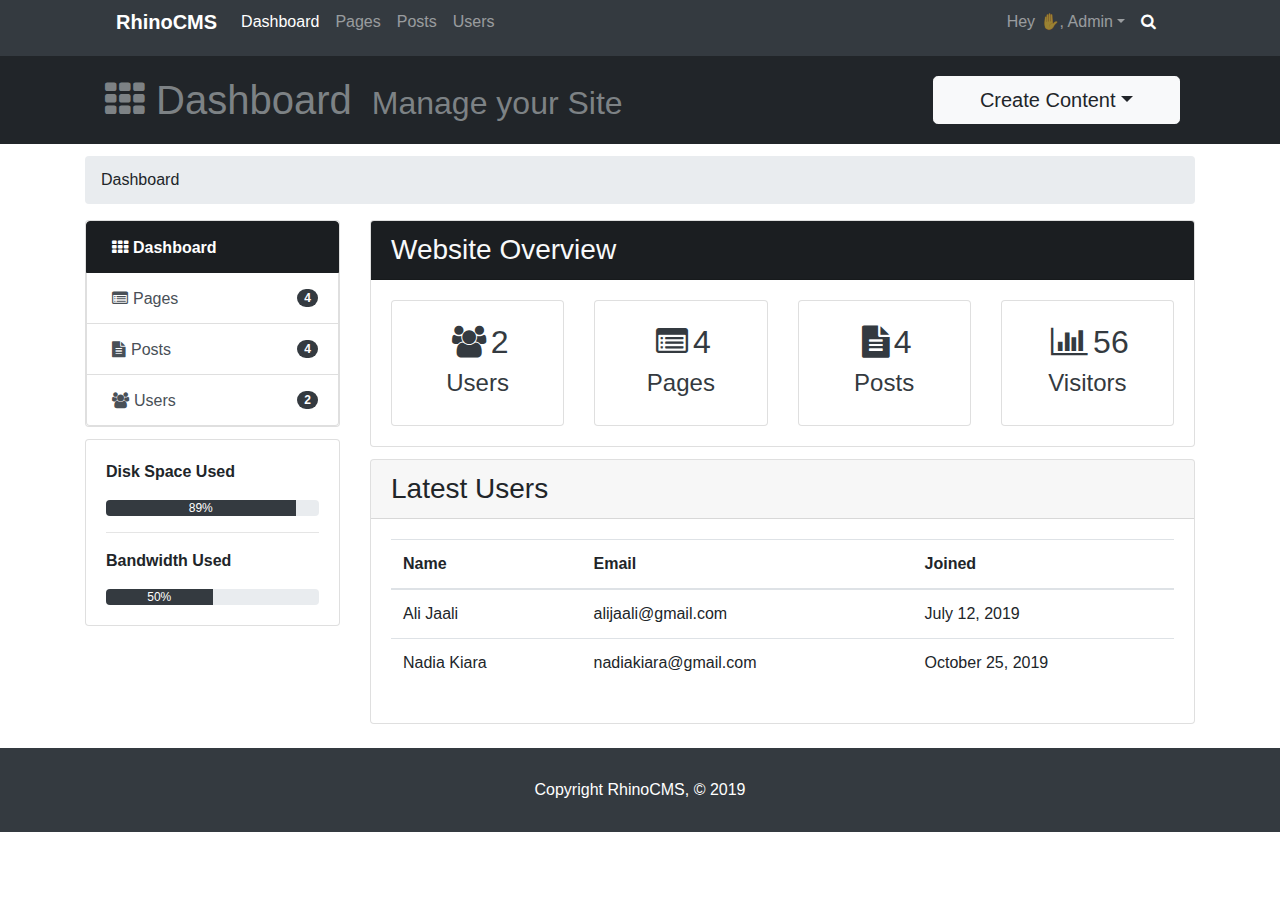
<file: index.html>
<!DOCTYPE html>
<html>

<head>
    <meta charset="utf-8">
    <meta name="viewport" content="width=device-width, initial-scale=1.0">
    <title>index.html</title>
    <link rel="stylesheet" href="https://cdnjs.cloudflare.com/ajax/libs/twitter-bootstrap/4.0.0/css/bootstrap.min.css">
    <link rel="stylesheet" href="https://cdnjs.cloudflare.com/ajax/libs/font-awesome/4.7.0/css/font-awesome.min.css">
    <link rel="stylesheet" href="https://cdnjs.cloudflare.com/ajax/libs/animate.css/3.5.2/animate.min.css">
    <link rel="stylesheet" href="assets/css/styles.min.css">
<script src="http://cdn.ckeditor.com/4.6.1/standard/ckeditor.js"></script>
</head>

<body>
    <div class="modal fade" role="dialog" tabindex="-1" id="addPage">
        <div class="modal-dialog modal-lg modal-dialog-centered" role="document">
            <div class="modal-content">
                <div class="modal-header">
                    <h4 class="modal-title">Add Page</h4><button type="button" class="close" data-dismiss="modal" aria-label="Close"><span aria-hidden="true">×</span></button></div>
                <div class="modal-body">
                    <div class="row">
                        <div class="col">
                            <form><label><strong>Page Title</strong></label><input class="form-control form-control-sm" type="text" name="Page Title" placeholder="Page Title"></form>
                        </div>
                    </div>
                    <div class="row">
                        <div class="col">
                            <form><label><strong>Page Body</strong></label><textarea class="form-control" name="editor1" placeholder="Lorem ipsum dolor sit amet, consectetur adipisicing elit, sed do eiusmod tempor incididunt ut labore et dolore magna...." autofocus=""
                                    id="editor1"></textarea></form>
                        </div>
                    </div>
                    <div class="form-check"><input class="form-check-input" type="checkbox" checked="" id="formCheck-1"><label class="form-check-label" for="formCheck-1">Published<br></label></div>
                    <div class="row">
                        <div class="col">
                            <form><label><strong>Meta Tags</strong><br></label><input class="form-control form-control-sm" type="text" name="Meta Tags" placeholder="Add Some  Tags..."></form>
                        </div>
                    </div>
                    <div class="row">
                        <div class="col">
                            <form><label><strong>Meta Description</strong><br></label><input class="form-control form-control-sm" type="text" name="Meta Description" placeholder="Add Meta Description..."></form>
                        </div>
                    </div>
                </div>
                <div class="modal-footer"><button class="btn btn-outline-danger" type="button" data-dismiss="modal">Close</button><button class="btn btn-primary" type="button">Save Changes</button></div>
            </div>
        </div>
    </div>
    <header style="color:#343a40;background-color:#343a40;">
        <div class="container">
            <div class="row" style="margin:0px;padding:0px;">
                <div class="col-12 col-md-6 col-xl-12" style="padding:0px;margin:0px;color:rgb(52,58,64);">
                    <nav class="navbar navbar-dark navbar-expand-md sticky-top bg-dark" style="font-size:16px6px;height:44px;background-color:rgba(52,58,64,0);margin-bottom:12px;">
                        <div class="container-fluid"><a class="navbar-brand" href="index.html"><strong>RhinoCMS</strong></a><button class="navbar-toggler" data-toggle="collapse" data-target="#navcol-1"><span class="sr-only">Toggle navigation</span><span class="navbar-toggler-icon"></span></button>
                            <div
                                class="collapse navbar-collapse" id="navcol-1">
                                <ul class="nav navbar-nav">
                                    <li class="nav-item" role="presentation"><a class="nav-link active" href="index.html">Dashboard</a></li>
                                    <li class="nav-item" role="presentation"><a class="nav-link" href="pages.html">Pages</a></li>
                                    <li class="nav-item" role="presentation"><a class="nav-link" href="posts.html">Posts</a></li>
                                    <li class="nav-item" role="presentation"><a class="nav-link" href="users.html">Users</a></li>
                                </ul>
                                <ul class="nav navbar-nav ml-auto">
                                    <li class="dropdown"><a class="dropdown-toggle nav-link dropdown-toggle" data-toggle="dropdown" aria-expanded="false" href="#">Hey ✋, Admin</a>
                                        <div class="dropdown-menu" role="menu" style="background-color:rgb(52,58,64);"><a class="dropdown-item text-white bg-dark" role="presentation" href="profile.html">Edit My Profile</a><a class="dropdown-item text-white bg-dark" role="presentation" href="login.html">Logout</a></div>
                                    </li>
                                    <li class="nav-item" role="presentation"><a class="nav-link active" href="#" style="height:35;"><i class="fa fa-search"></i></a></li>
                                </ul>
                        </div>
                </div>
                </nav>
            </div>
        </div>
        </div>
    </header>
    <header style="background-color:#212529;color:#7d8285;margin-bottom:12px;">
        <div class="container">
            <div class="row" style="margin:0px;padding:0px;">
                <div class="col-10 col-md-6 col-xl-9" style="padding:0px;margin:0px;">
                    <h1 style="margin:20px;"><i class="fa fa-th"></i>&nbsp;Dashboard&nbsp;<small>&nbsp;Manage your Site</small></h1>
                </div>
                <div class="col-2 col-md-6 col-xl-3" style="padding:15pxpx 15px;">
                    <div class="dropdown"><button class="btn btn-light btn-block btn-lg dropdown-toggle" data-toggle="dropdown" aria-expanded="false" type="button" style="margin:20px 0px;">Create Content</button>
                        <div class="dropdown-menu" role="menu" style="width:249px;color:rgb(52,58,64);background-color:rgb(52,58,64);"><a class="dropdown-item text-light bg-dark" role="presentation" data-toggle="modal" data-target="#addPage">Add Page</a><a class="dropdown-item text-light bg-dark" role="presentation" href="#">Add Post</a><a class="dropdown-item text-light bg-dark"
                                role="presentation" href="#">Add User</a></div>
                    </div>
                </div>
            </div>
        </div>
    </header>
    <section style="margin-bottom:12px;">
        <div class="container">
            <ol class="breadcrumb">
                <li class="breadcrumb-item"><a><span>Dashboard</span></a></li>
            </ol>
        </div>
    </section>
    <section style="margin-bottom:12px;">
        <div class="container">
            <div class="row">
                <div class="col-3">
                    <div class="card" style="margin-bottom:12px;">
                        <div class="list-group"><button class="list-group-item list-group-item-action list-group-item-dark active"><span><i class="fa fa-th" style="margin:5px;"></i><strong>Dashboard</strong></span></button><button class="list-group-item list-group-item-action"><span><i class="fa fa-list-alt" style="margin:5px;"></i>Pages&nbsp;</span><span style="float:right;"><span class="badge badge-pill badge-dark">4</span></span></button>
                            <button
                                class="list-group-item list-group-item-action"><span><i class="fa fa-file-text" style="margin:5px;"></i>Posts</span><span style="float:right;"><span class="badge badge-pill badge-dark">4</span></span>
                                </button><button class="list-group-item list-group-item-action"><span><i class="fa fa-users" style="margin:5px;"></i>Users</span><span style="float:right;"><span class="badge badge-pill badge-dark">2</span></span></button></div>
                    </div>
                    <div class="card" style="margin-bottom:12px;">
                        <div class="card-body">
                            <p class="card-text"><strong>Disk Space Used</strong><br></p>
                            <div class="progress">
                                <div class="progress-bar bg-dark" aria-valuenow="89" aria-valuemin="0" aria-valuemax="100" style="width: 89%;">89%</div>
                            </div>
                            <hr>
                            <p class="card-text"><strong>Bandwidth Used</strong><br></p>
                            <div class="progress">
                                <div class="progress-bar bg-dark" aria-valuenow="50" aria-valuemin="0" aria-valuemax="100" style="width: 50%;">50%</div>
                            </div>
                        </div>
                    </div>
                </div>
                <div class="col-9">
                    <div class="card text-dark" style="margin-bottom:12px;">
                        <div class="card-header" style="background-color:#1b1e21;">
                            <h3 class="text-light mb-0">Website Overview<br></h3>
                        </div>
                        <div class="card-body">
                            <div class="row">
                                <div class="col-md-3">
                                    <div class="card">
                                        <div class="card-body">
                                            <h2 class="text-center card-title"><span><i class="fa fa-users" style="margin:5px;"></i>2</span></h2>
                                            <h4 class="text-center text-dark card-subtitle mb-2">Users</h4>
                                        </div>
                                    </div>
                                </div>
                                <div class="col-md-3">
                                    <div class="card">
                                        <div class="card-body">
                                            <h2 class="text-center card-title"><span><i class="fa fa-list-alt" style="margin:5px;"></i>4</span></h2>
                                            <h4 class="text-center text-dark card-subtitle mb-2">Pages</h4>
                                        </div>
                                    </div>
                                </div>
                                <div class="col-md-3">
                                    <div class="card">
                                        <div class="card-body">
                                            <h2 class="text-center card-title"><span><i class="fa fa-file-text" style="margin:5px;"></i>4</span></h2>
                                            <h4 class="text-center text-dark card-subtitle mb-2">Posts</h4>
                                        </div>
                                    </div>
                                </div>
                                <div class="col-md-3">
                                    <div class="card">
                                        <div class="card-body">
                                            <h2 class="text-center card-title"><span><i class="fa fa-bar-chart" style="margin:5px;"></i>56</span></h2>
                                            <h4 class="text-center text-dark card-subtitle mb-2">Visitors</h4>
                                        </div>
                                    </div>
                                </div>
                            </div>
                        </div>
                    </div>
                    <div class="card" style="margin-bottom:12px;">
                        <div class="card-header">
                            <h3 class="mb-0">Latest Users<br></h3>
                        </div>
                        <div class="card-body">
                            <div class="table-responsive">
                                <table class="table">
                                    <thead>
                                        <tr>
                                            <th>Name</th>
                                            <th>Email</th>
                                            <th>Joined</th>
                                        </tr>
                                    </thead>
                                    <tbody>
                                        <tr>
                                            <td>Ali Jaali</td>
                                            <td>alijaali@gmail.com</td>
                                            <td>July 12, 2019<br></td>
                                        </tr>
                                        <tr>
                                            <td>Nadia Kiara</td>
                                            <td>nadiakiara@gmail.com</td>
                                            <td>October 25, 2019</td>
                                        </tr>
                                    </tbody>
                                </table>
                            </div>
                        </div>
                    </div>
                </div>
            </div>
        </div>
    </section>
    <footer id="footer" style="background-color:#343a40;padding:20px;">
        <div class="container">
            <p class="text-center text-white" style="margin:10px;">Copyright RhinoCMS, © 2019<br></p>
        </div>
    </footer>

   <!--- Replacing Editors With CKEDITOR-->

<script>
    // Replace the <textarea id="editor1"> with a CKEditor
    // instance, using default configuration.
    CKEDITOR.replace( 'editor1' );
    CKEDITOR.replace( 'editor2' );

</script>

    <script src="https://cdnjs.cloudflare.com/ajax/libs/jquery/3.2.1/jquery.min.js"></script>
    <script src="https://cdnjs.cloudflare.com/ajax/libs/twitter-bootstrap/4.0.0/js/bootstrap.bundle.min.js"></script>
    <script src="assets/js/script.min.js"></script>
</body>

</html>
</file>
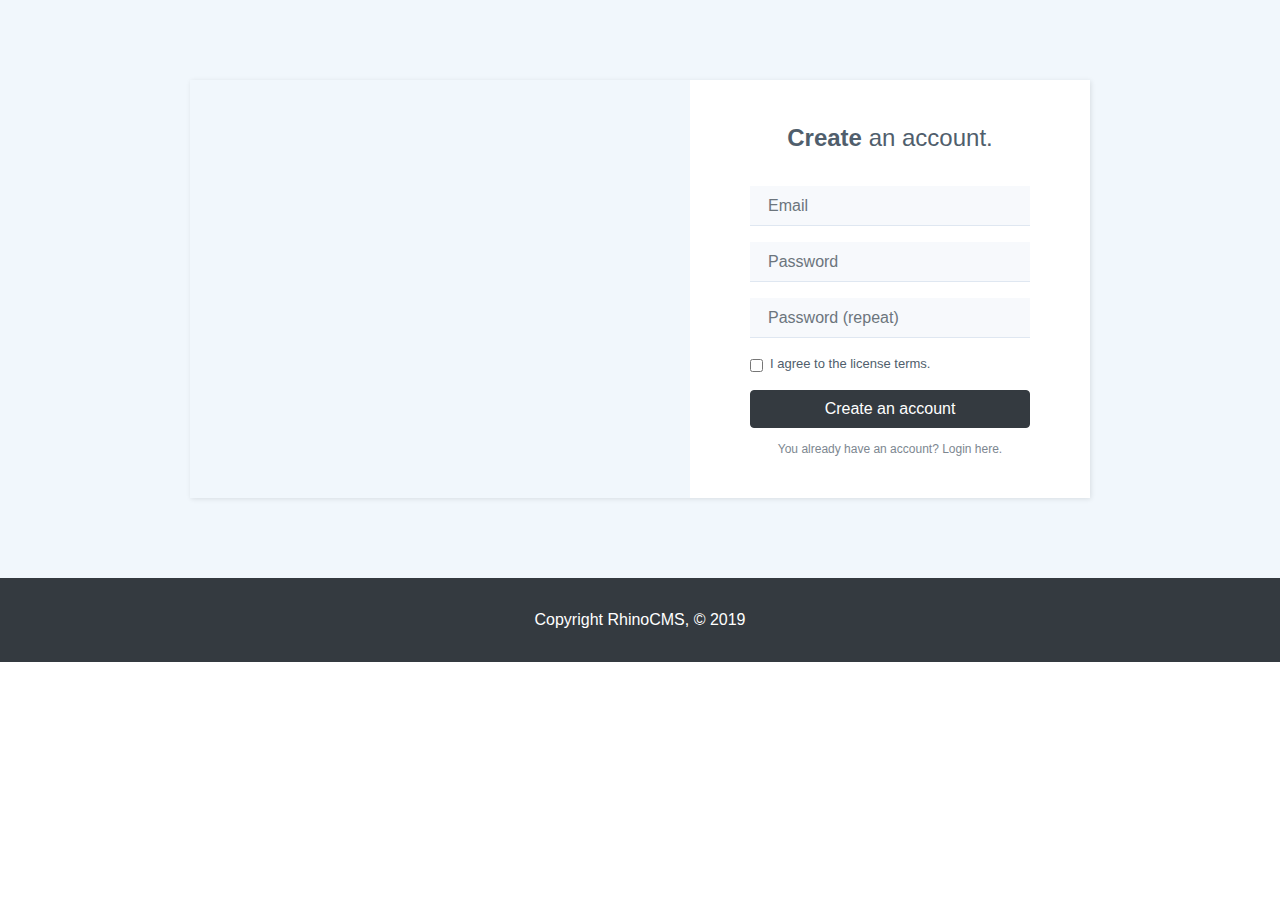
<file: createaccount.html>
<!DOCTYPE html>
<html>

<head>
    <meta charset="utf-8">
    <meta name="viewport" content="width=device-width, initial-scale=1.0">
    <title>index.html</title>
    <link rel="stylesheet" href="https://cdnjs.cloudflare.com/ajax/libs/twitter-bootstrap/4.0.0/css/bootstrap.min.css">
    <link rel="stylesheet" href="https://cdnjs.cloudflare.com/ajax/libs/font-awesome/4.7.0/css/font-awesome.min.css">
    <link rel="stylesheet" href="https://cdnjs.cloudflare.com/ajax/libs/animate.css/3.5.2/animate.min.css">
    <link rel="stylesheet" href="assets/css/styles.min.css">
<script src="http://cdn.ckeditor.com/4.6.1/standard/ckeditor.js"></script>
</head>

<body>
    <div class="register-photo">
        <div class="form-container">
            <div class="image-holder" style="background-image:url(&quot;https://images.unsplash.com/photo-1561058195-308d234bfc0c?ixlib=rb-1.2.1&amp;ixid=eyJhcHBfaWQiOjEyMDd9&amp;auto=format&amp;fit=crop&amp;w=634&amp;q=80&quot;);background-position:center;background-size:cover;"></div>
            <form method="post">
                <h2 class="text-center"><strong>Create</strong> an account.</h2>
                <div class="form-group"><input class="form-control" type="email" name="email" placeholder="Email"></div>
                <div class="form-group"><input class="form-control" type="password" name="password" placeholder="Password"></div>
                <div class="form-group"><input class="form-control" type="password" name="password-repeat" placeholder="Password (repeat)"></div>
                <div class="form-group">
                    <div class="form-check"><label class="form-check-label"><input class="form-check-input" type="checkbox">I agree to the license terms.</label></div>
                </div><button class="btn btn-dark btn-block" type="submit" data-bs-hover-animate="pulse">Create an account<br></button><a href="login.html" class="already" style="margin:12px 0px 0px 0px;">You already have an account? Login here.</a></form>
        </div>
    </div>
    <footer id="footer" style="background-color:#343a40;padding:20px;">
        <div class="container">
            <p class="text-center text-white" style="margin:10px;">Copyright RhinoCMS, © 2019<br></p>
        </div>
    </footer>

    <!--- Replacing Editors With CKEDITOR-->

<script>
    // Replace the <textarea id="editor1"> with a CKEditor
    // instance, using default configuration.
    CKEDITOR.replace( 'editor1' );
    CKEDITOR.replace( 'editor2' );

</script>

    <script src="https://cdnjs.cloudflare.com/ajax/libs/jquery/3.2.1/jquery.min.js"></script>
    <script src="https://cdnjs.cloudflare.com/ajax/libs/twitter-bootstrap/4.0.0/js/bootstrap.bundle.min.js"></script>
    <script src="assets/js/script.min.js"></script>
</body>

</html>
</file>
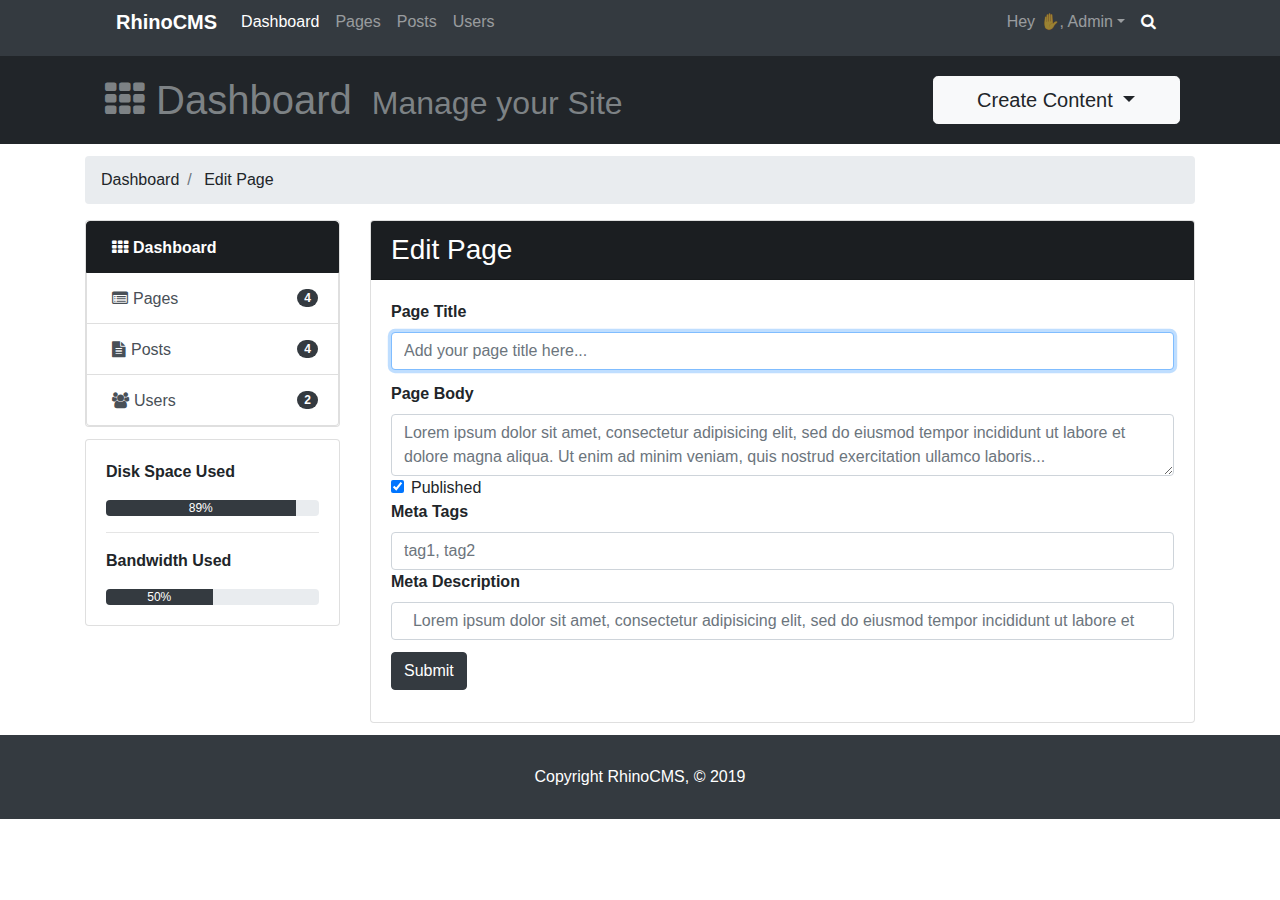
<file: edit.html>
<!DOCTYPE html>
<html>

<head>
    <meta charset="utf-8" />
    <meta name="viewport" content="width=device-width, initial-scale=1.0" />
    <title>RhinoCMS | Edit Page</title>
    <link rel="stylesheet"
        href="https://cdnjs.cloudflare.com/ajax/libs/twitter-bootstrap/4.0.0/css/bootstrap.min.css" />
    <link rel="stylesheet" href="https://cdnjs.cloudflare.com/ajax/libs/font-awesome/4.7.0/css/font-awesome.min.css" />
    <link rel="stylesheet" href="https://cdnjs.cloudflare.com/ajax/libs/animate.css/3.5.2/animate.min.css" />
    <link rel="stylesheet" href="assets/css/styles.min.css" />
    <script src="http://cdn.ckeditor.com/4.6.1/standard/ckeditor.js"></script>
</head>

<body>
    <div class="modal fade" role="dialog" tabindex="-1" id="addPage">
        <div class="modal-dialog modal-lg modal-dialog-centered" role="document">
            <div class="modal-content">
                <div class="modal-header">
                    <h4 class="modal-title">Add Page</h4>
                    <button type="button" class="close" data-dismiss="modal" aria-label="Close">
                        <span aria-hidden="true">×</span>
                    </button>
                </div>
                <div class="modal-body">
                    <div class="row">
                        <div class="col">
                            <form>
                                <label><strong>Page Title</strong></label><input class="form-control form-control-sm"
                                    type="text" name="Page Title" placeholder="Page Title" />
                            </form>
                        </div>
                    </div>
                    <div class="row">
                        <div class="col">
                            <form>
                                <label><strong>Page Body</strong></label><textarea class="form-control" name="editor1"
                                    placeholder="Lorem ipsum dolor sit amet, consectetur adipisicing elit, sed do eiusmod tempor incididunt ut labore et dolore magna...."
                                    autofocus="" id="editor1"></textarea>
                            </form>
                        </div>
                    </div>
                    <div class="form-check">
                        <input class="form-check-input" type="checkbox" checked="" id="formCheck-1" /><label
                            class="form-check-label" for="formCheck-1">Published<br /></label>
                    </div>
                    <div class="row">
                        <div class="col">
                            <form>
                                <label><strong>Meta Tags</strong><br /></label><input
                                    class="form-control form-control-sm" type="text" name="Meta Tags"
                                    placeholder="Add Some  Tags..." />
                            </form>
                        </div>
                    </div>
                    <div class="row">
                        <div class="col">
                            <form>
                                <label><strong>Meta Description</strong><br /></label><input
                                    class="form-control form-control-sm" type="text" name="Meta Description"
                                    placeholder="Add Meta Description..." />
                            </form>
                        </div>
                    </div>
                </div>
                <div class="modal-footer">
                    <button class="btn btn-outline-danger" type="button" data-dismiss="modal">
                        Close</button><button class="btn btn-primary" type="button">Save Changes</button>
                </div>
            </div>
        </div>
    </div>
    <header style="color:#343a40;background-color:#343a40;">
        <div class="container">
            <div class="row" style="margin:0px;padding:0px;">
                <div class="col-12 col-md-6 col-xl-12" style="padding:0px;margin:0px;color:rgb(52,58,64);">
                    <nav class="navbar navbar-dark navbar-expand-md sticky-top bg-dark"
                        style="font-size:16px6px;height:44px;background-color:rgba(52,58,64,0);margin-bottom:12px;">
                        <div class="container-fluid">
                            <a class="navbar-brand" href="index.html"><strong>RhinoCMS</strong></a><button
                                class="navbar-toggler" data-toggle="collapse" data-target="#navcol-1">
                                <span class="sr-only">Toggle navigation</span><span class="navbar-toggler-icon"></span>
                            </button>
                            <div class="collapse navbar-collapse" id="navcol-1">
                                <ul class="nav navbar-nav">
                                    <li class="nav-item" role="presentation">
                                        <a class="nav-link active" href="index.html">Dashboard</a>
                                    </li>
                                    <li class="nav-item" role="presentation">
                                        <a class="nav-link" href="pages.html">Pages</a>
                                    </li>
                                    <li class="nav-item" role="presentation">
                                        <a class="nav-link" href="posts.html">Posts</a>
                                    </li>
                                    <li class="nav-item" role="presentation">
                                        <a class="nav-link" href="users.html">Users</a>
                                    </li>
                                </ul>
                                <ul class="nav navbar-nav ml-auto">
                                    <li class="dropdown">
                                        <a class="dropdown-toggle nav-link dropdown-toggle" data-toggle="dropdown"
                                            aria-expanded="false" href="#">Hey ✋, Admin</a>
                                        <div class="dropdown-menu" role="menu" style="background-color:rgb(52,58,64);">
                                            <a class="dropdown-item text-white bg-dark" role="presentation"
                                                href="profile.html">Edit My Profile</a><a
                                                class="dropdown-item text-white bg-dark" role="presentation"
                                                href="login.html">Logout</a>
                                        </div>
                                    </li>
                                    <li class="nav-item" role="presentation">
                                        <a class="nav-link active" href="#" style="height:35;"><i
                                                class="fa fa-search"></i></a>
                                    </li>
                                </ul>
                            </div>
                        </div>
                    </nav>
                </div>
            </div>
        </div>
    </header>
    <header style="background-color:#212529;color:#7d8285;margin-bottom:12px;">
        <div class="container">
            <div class="row" style="margin:0px;padding:0px;">
                <div class="col-10 col-md-6 col-xl-9" style="padding:0px;margin:0px;">
                    <h1 style="margin:20px;">
                        <i class="fa fa-th"></i>&nbsp;Dashboard&nbsp;<small>&nbsp;Manage your Site</small>
                    </h1>
                </div>
                <div class="col-2 col-md-6 col-xl-3" style="padding:15pxpx 15px;">
                    <div class="dropdown">
                        <button class="btn btn-light btn-block btn-lg dropdown-toggle" data-toggle="dropdown"
                            aria-expanded="false" type="button" style="margin:20px 0px;">
                            Create Content
                        </button>
                        <div class="dropdown-menu" role="menu"
                            style="width:249px;color:rgb(52,58,64);background-color:rgb(52,58,64);">
                            <a class="dropdown-item text-light bg-dark" role="presentation" data-toggle="modal"
                                data-target="#addPage">Add Page</a><a class="dropdown-item text-light bg-dark"
                                role="presentation" href="#">Add Post</a><a class="dropdown-item text-light bg-dark"
                                role="presentation" href="#">Add User</a>
                        </div>
                    </div>
                </div>
            </div>
        </div>
    </header>
    <section style="margin-bottom:12px;">
        <div class="container">
            <ol class="breadcrumb">
                <li class="breadcrumb-item">
                    <a><span>Dashboard</span></a>
                </li>
                <li class="breadcrumb-item">
                    <a><span>Edit Page</span></a>
                </li>
            </ol>
        </div>
    </section>
    <section style="margin-bottom:12px;">
        <div class="container">
            <div class="row">
                <div class="col-3">
                    <div class="card" style="margin-bottom:12px;">
                        <div class="list-group">
                            <button class="list-group-item list-group-item-action list-group-item-dark active">
                                <span><i class="fa fa-th"
                                        style="margin:5px;"></i><strong>Dashboard</strong></span></button><button
                                class="list-group-item list-group-item-action">
                                <span><i class="fa fa-list-alt" style="margin:5px;"></i>Pages&nbsp;</span><span
                                    style="float:right;"><span class="badge badge-pill badge-dark">4</span></span>
                            </button>
                            <button class="list-group-item list-group-item-action">
                                <span><i class="fa fa-file-text" style="margin:5px;"></i>Posts</span><span
                                    style="float:right;"><span
                                        class="badge badge-pill badge-dark">4</span></span></button><button
                                class="list-group-item list-group-item-action">
                                <span><i class="fa fa-users" style="margin:5px;"></i>Users</span><span
                                    style="float:right;"><span class="badge badge-pill badge-dark">2</span></span>
                            </button>
                        </div>
                    </div>
                    <div class="card" style="margin-bottom:12px;">
                        <div class="card-body">
                            <p class="card-text"><strong>Disk Space Used</strong><br /></p>
                            <div class="progress">
                                <div class="progress-bar bg-dark" aria-valuenow="89" aria-valuemin="0"
                                    aria-valuemax="100" style="width: 89%;">
                                    89%
                                </div>
                            </div>
                            <hr />
                            <p class="card-text"><strong>Bandwidth Used</strong><br /></p>
                            <div class="progress">
                                <div class="progress-bar bg-dark" aria-valuenow="50" aria-valuemin="0"
                                    aria-valuemax="100" style="width: 50%;">
                                    50%
                                </div>
                            </div>
                        </div>
                    </div>
                </div>
                <div class="col">
                    <div class="card">
                        <div class="card-header" style="background-color:#1b1e21;color:rgb(255,255,255);">
                            <h3 class="mb-0">Edit Page</h3>
                        </div>
                        <div class="card-body">
                            <form style="margin-bottom:12px;">
                                <div class="form-row">
                                    <div class="col">
                                        <form>
                                            <label><strong>Page Title</strong></label><input class="form-control"
                                                type="search" name="Page Title"
                                                placeholder="Add your page title here..." autofocus="" />
                                        </form>
                                    </div>
                                </div>
                                <div class="form-row">
                                    <div class="col">
                                        <form>
                                            <label><strong>Page Body</strong></label><textarea class="form-control"
                                                name="editor2"
                                                placeholder="Lorem ipsum dolor sit amet, consectetur adipisicing elit, sed do eiusmod tempor incididunt ut labore et dolore magna aliqua. Ut enim ad minim veniam, quis nostrud exercitation ullamco laboris..."
                                                autofocus="" id="editor2"></textarea>
                                        </form>
                                    </div>
                                </div>
                                <div class="form-row">
                                    <div class="col">
                                        <form>
                                            <div class="form-check disabled">
                                                <input class="form-check-input" type="checkbox" name="Published"
                                                    checked="" id="formCheck-2" /><label class="form-check-label"
                                                    for="formCheck-2">Published</label>
                                            </div>
                                        </form>
                                    </div>
                                </div>
                                <div class="form-row">
                                    <div class="col">
                                        <form>
                                            <label><strong>Meta Tags</strong></label><input class="form-control"
                                                type="search" name="Meta Tags" placeholder="tag1, tag2" autofocus="" />
                                        </form>
                                    </div>
                                </div>
                                <div class="form-row">
                                    <div class="col">
                                        <form>
                                            <label><strong>Meta Description</strong></label><input class="form-control"
                                                type="search" name="Meta Description"
                                                placeholder="  Lorem ipsum dolor sit amet, consectetur adipisicing elit, sed do eiusmod tempor incididunt ut labore et "
                                                autofocus="" />
                                        </form>
                                    </div>
                                </div>
                            </form>
                            <a class="btn btn-dark" role="button" href="pages.html"
                                style="margin:12px;margin-left:0px;">Submit</a>
                        </div>
                    </div>
                </div>
            </div>
        </div>
    </section>
    <footer id="footer" style="background-color:#343a40;padding:20px;">
        <div class="container">
            <p class="text-center text-white" style="margin:10px;">
                Copyright RhinoCMS, © 2019<br />
            </p>
        </div>
    </footer>
    <!--- Replacing Editors With CKEDITOR-->

    <script>
        // Replace the <textarea id="editor1"> with a CKEditor
        // instance, using default configuration.
        CKEDITOR.replace("editor1");
        CKEDITOR.replace("editor2");
    </script>

    <script src="https://cdnjs.cloudflare.com/ajax/libs/jquery/3.2.1/jquery.min.js"></script>
    <script src="https://cdnjs.cloudflare.com/ajax/libs/twitter-bootstrap/4.0.0/js/bootstrap.bundle.min.js"></script>
    <script src="assets/js/script.min.js"></script>
</body>

</html>
</file>
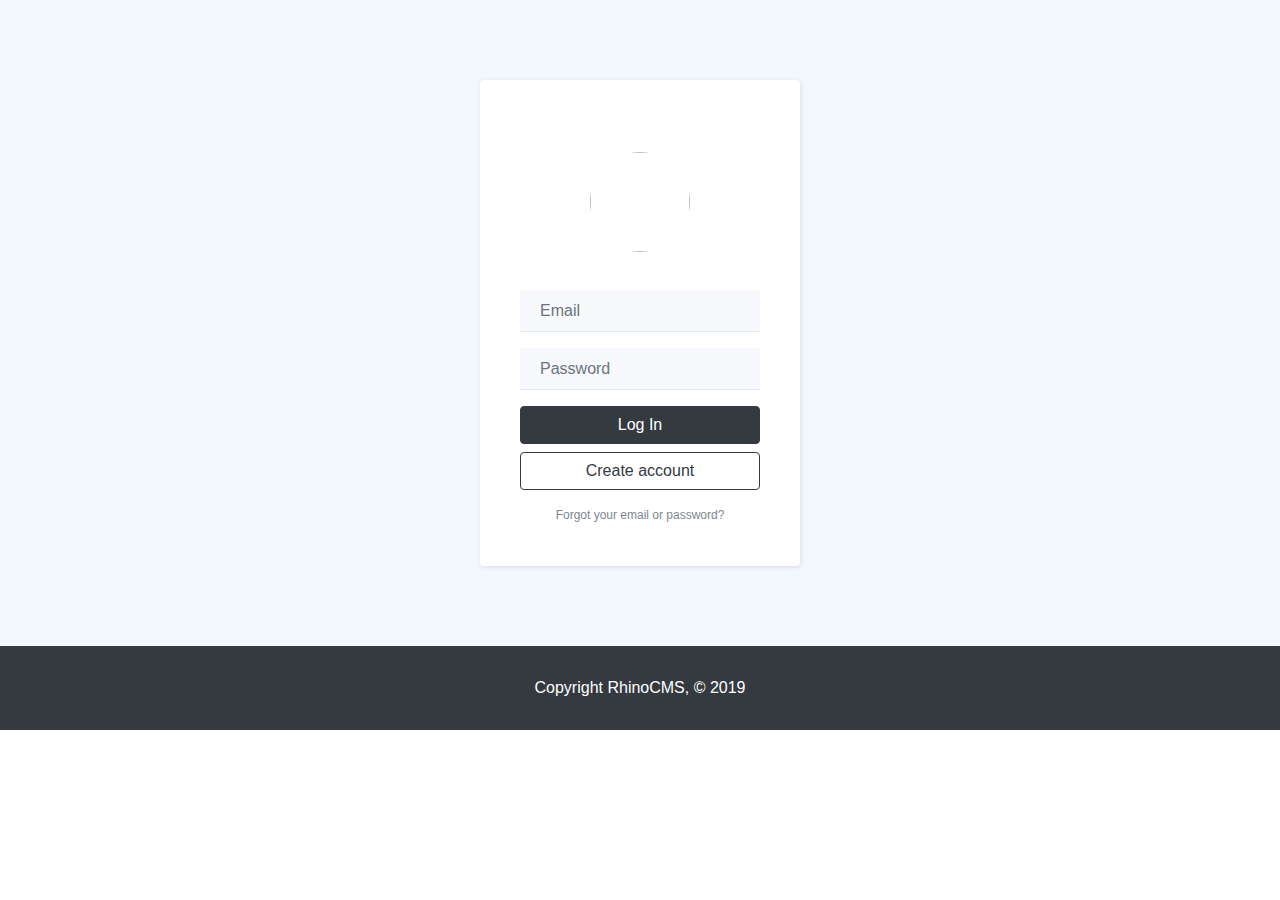
<file: login.html>
<!DOCTYPE html>
<html>

<head>
    <meta charset="utf-8">
    <meta name="viewport" content="width=device-width, initial-scale=1.0">
    <title>RhinoCMS | Login</title>
    <link rel="stylesheet" href="https://cdnjs.cloudflare.com/ajax/libs/twitter-bootstrap/4.0.0/css/bootstrap.min.css">
    <link rel="stylesheet" href="https://cdnjs.cloudflare.com/ajax/libs/font-awesome/4.7.0/css/font-awesome.min.css">
    <link rel="stylesheet" href="https://cdnjs.cloudflare.com/ajax/libs/animate.css/3.5.2/animate.min.css">
    <link rel="stylesheet" href="assets/css/styles.min.css">
<script src="http://cdn.ckeditor.com/4.6.1/standard/ckeditor.js"></script>
</head>

<body>
    <div class="login-clean">
        <form action="index.html" method="post" style="width:430px;height:486px;">
            <h2 class="sr-only">Login Form</h2>
            <div class="illustration"><img class="rounded-circle" style="background-image:url(&quot;https://images.unsplash.com/photo-1561058195-308d234bfc0c?ixlib=rb-1.2.1&amp;ixid=eyJhcHBfaWQiOjEyMDd9&amp;auto=format&amp;fit=crop&amp;w=634&amp;q=80&quot;);color:white;text-decoration:none;font-family:-apple-system, BlinkMacSystemFont, &amp;quot;San Francisco&amp;quot;, &amp;quot;Helvetica Neue&amp;quot;, Helvetica, Ubuntu, Roboto, Noto, &amp;quot;Segoe UI&amp;quot;, Arial, sans-serif;font-size:12px;font-weight:bold;line-height:1.2;display:inline-block;border-radius:3px&quot; href=&quot;https://unsplash.com/@davidclode?utm_medium=referral&amp;amp;utm_campaign=photographer-credit&amp;amp;utm_content=creditBadge&quot; target=&quot;_blank&quot; rel=&quot;noopener noreferrer&quot; title=&quot;Download free do whatever you want high-resolution photos from David Clode&quot;><span style=&quot;display:inline-block;width:100px;position:relative;vertical-align:middle;top:-2px;fill:white&quot; viewBox=&quot;0 0 32 32&quot;><title>unsplash-logo</title><path d=&quot;M10 9V0h12v9H10zm12 5h10v18H0V14h10v9h12v-9z&quot;></path></svg></span><span style=&quot;display:inline-block;height:100px;background-size:cover;background-position:center;"></div>
            <div
                class="form-group"><input class="form-control" type="email" name="email" placeholder="Email"></div>
    <div class="form-group"><input class="form-control" type="password" name="password" placeholder="Password"></div>
    <div class="form-group"><a class="btn btn-dark btn-block" role="button" href="index.html" data-bs-hover-animate="pulse">Log In</a><a class="btn btn-outline-dark btn-block" role="button" href="createaccount.html" data-bs-hover-animate="pulse">Create account<br></a></div>
    <a
        href="reset.html" data-bs-hover-animate="pulse" class="forgot">Forgot your email or password?</a>
        </form>
        </div>
        <footer id="footer" style="background-color:#343a40;padding:20px;">
            <div class="container">
                <p class="text-center text-white" style="margin:10px;">Copyright RhinoCMS, © 2019<br></p>
            </div>
        </footer>

        <!--- Replacing Editors With CKEDITOR-->

<script>
    // Replace the <textarea id="editor1"> with a CKEditor
    // instance, using default configuration.
    CKEDITOR.replace( 'editor1' );
    CKEDITOR.replace( 'editor2' );

</script>

        <script src="https://cdnjs.cloudflare.com/ajax/libs/jquery/3.2.1/jquery.min.js"></script>
        <script src="https://cdnjs.cloudflare.com/ajax/libs/twitter-bootstrap/4.0.0/js/bootstrap.bundle.min.js"></script>
        <script src="assets/js/script.min.js"></script>
</body>

</html>
</file>
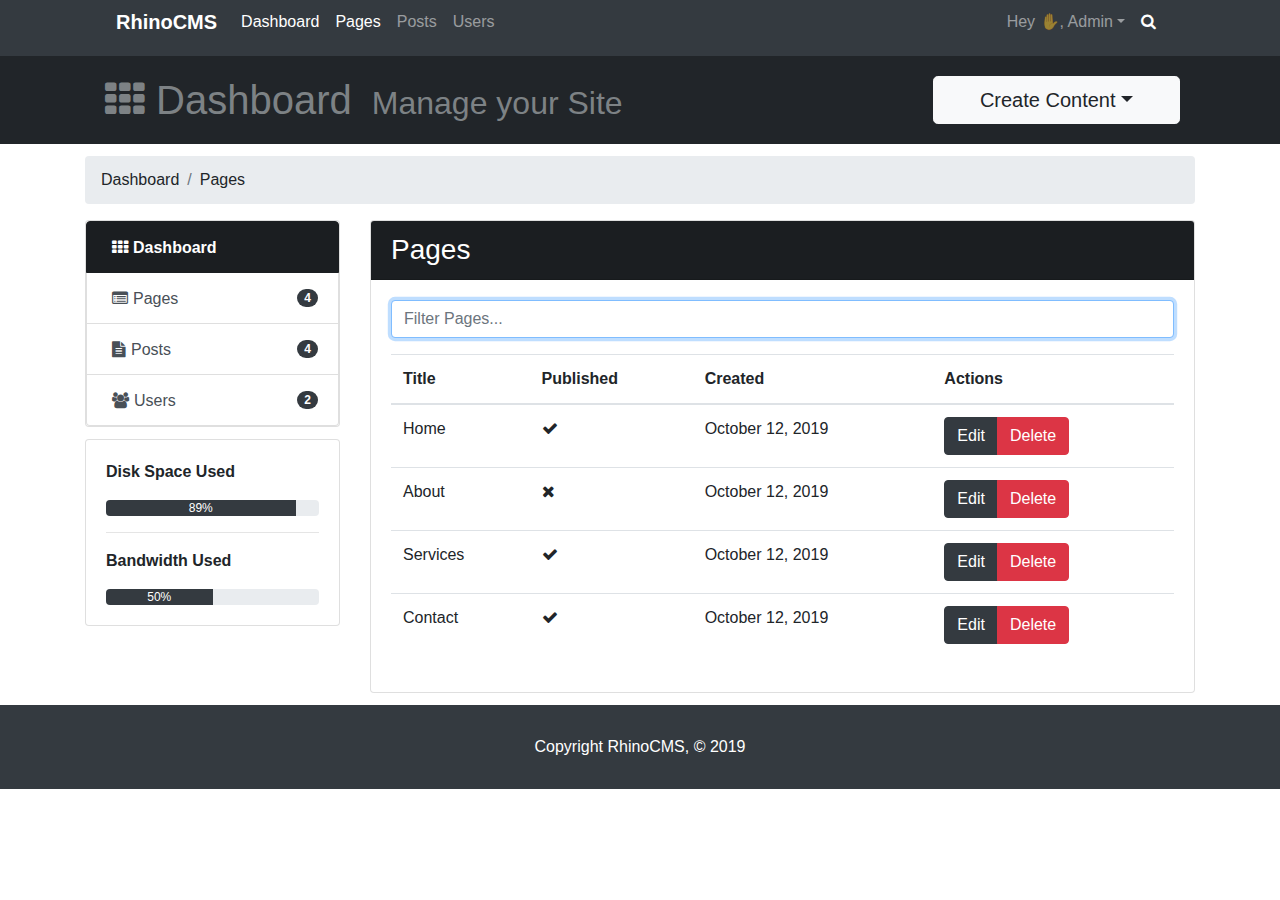
<file: pages.html>
<!DOCTYPE html>
<html>

<head>
    <meta charset="utf-8">
    <meta name="viewport" content="width=device-width, initial-scale=1.0">
    <title>RhinoCMS | Your Pages</title>
    <link rel="stylesheet" href="https://cdnjs.cloudflare.com/ajax/libs/twitter-bootstrap/4.0.0/css/bootstrap.min.css">
    <link rel="stylesheet" href="https://cdnjs.cloudflare.com/ajax/libs/font-awesome/4.7.0/css/font-awesome.min.css">
    <link rel="stylesheet" href="https://cdnjs.cloudflare.com/ajax/libs/animate.css/3.5.2/animate.min.css">
    <link rel="stylesheet" href="assets/css/styles.min.css">
<script src="http://cdn.ckeditor.com/4.6.1/standard/ckeditor.js"></script>
</head>

<body>
    <div class="modal fade" role="dialog" tabindex="-1" id="addPage">
        <div class="modal-dialog modal-lg modal-dialog-centered" role="document">
            <div class="modal-content">
                <div class="modal-header">
                    <h4 class="modal-title">Add Page</h4><button type="button" class="close" data-dismiss="modal" aria-label="Close"><span aria-hidden="true">×</span></button></div>
                <div class="modal-body">
                    <div class="row">
                        <div class="col">
                            <form><label><strong>Page Title</strong></label><input class="form-control form-control-sm" type="text" name="Page Title" placeholder="Page Title"></form>
                        </div>
                    </div>
                    <div class="row">
                        <div class="col">
                            <form><label><strong>Page Body</strong></label><textarea class="form-control" name="editor1" placeholder="Lorem ipsum dolor sit amet, consectetur adipisicing elit, sed do eiusmod tempor incididunt ut labore et dolore magna...." autofocus=""
                                    id="editor1"></textarea></form>
                        </div>
                    </div>
                    <div class="form-check"><input class="form-check-input" type="checkbox" checked="" id="formCheck-1"><label class="form-check-label" for="formCheck-1">Published<br></label></div>
                    <div class="row">
                        <div class="col">
                            <form><label><strong>Meta Tags</strong><br></label><input class="form-control form-control-sm" type="text" name="Meta Tags" placeholder="Add Some  Tags..."></form>
                        </div>
                    </div>
                    <div class="row">
                        <div class="col">
                            <form><label><strong>Meta Description</strong><br></label><input class="form-control form-control-sm" type="text" name="Meta Description" placeholder="Add Meta Description..."></form>
                        </div>
                    </div>
                </div>
                <div class="modal-footer"><button class="btn btn-outline-danger" type="button" data-dismiss="modal">Close</button><button class="btn btn-primary" type="button">Save Changes</button></div>
            </div>
        </div>
    </div>
    <header style="color:#343a40;background-color:#343a40;">
        <div class="container">
            <div class="row" style="margin:0px;padding:0px;">
                <div class="col-12 col-md-6 col-xl-12" style="padding:0px;margin:0px;color:rgb(52,58,64);">
                    <nav class="navbar navbar-dark navbar-expand-md sticky-top bg-dark" style="font-size:16px6px;height:44px;background-color:rgba(52,58,64,0);margin-bottom:12px;">
                        <div class="container-fluid"><a class="navbar-brand" href="index.html"><strong>RhinoCMS</strong></a><button class="navbar-toggler" data-toggle="collapse" data-target="#navcol-1"><span class="sr-only">Toggle navigation</span><span class="navbar-toggler-icon"></span></button>
                            <div
                                class="collapse navbar-collapse" id="navcol-1">
                                <ul class="nav navbar-nav">
                                    <li class="nav-item" role="presentation"><a class="nav-link active" href="index.html">Dashboard</a></li>
                                    <li class="nav-item" role="presentation"><a class="nav-link active" href="pages.html">Pages</a></li>
                                    <li class="nav-item" role="presentation"><a class="nav-link" href="posts.html">Posts</a></li>
                                    <li class="nav-item" role="presentation"><a class="nav-link" href="users.html">Users</a></li>
                                </ul>
                                <ul class="nav navbar-nav ml-auto">
                                    <li class="dropdown"><a class="dropdown-toggle nav-link dropdown-toggle" data-toggle="dropdown" aria-expanded="false" href="#">Hey ✋, Admin</a>
                                        <div class="dropdown-menu" role="menu" style="background-color:rgb(52,58,64);"><a class="dropdown-item text-white bg-dark" role="presentation" href="profile.html">Edit My Profile</a><a class="dropdown-item text-white bg-dark" role="presentation" href="login.html">Logout</a></div>
                                    </li>
                                    <li class="nav-item" role="presentation"><a class="nav-link active" href="#" style="height:35;"><i class="fa fa-search"></i></a></li>
                                </ul>
                        </div>
                </div>
                </nav>
            </div>
        </div>
        </div>
    </header>
    <header style="background-color:#212529;color:#7d8285;margin-bottom:12px;">
        <div class="container">
            <div class="row" style="margin:0px;padding:0px;">
                <div class="col-10 col-md-6 col-xl-9" style="padding:0px;margin:0px;">
                    <h1 style="margin:20px;"><i class="fa fa-th"></i>&nbsp;Dashboard&nbsp;<small>&nbsp;Manage your Site</small></h1>
                </div>
                <div class="col-2 col-md-6 col-xl-3" style="padding:15pxpx 15px;">
                    <div class="dropdown"><button class="btn btn-light btn-block btn-lg dropdown-toggle" data-toggle="dropdown" aria-expanded="false" type="button" style="margin:20px 0px;">Create Content</button>
                        <div class="dropdown-menu" role="menu" style="width:249px;color:rgb(52,58,64);background-color:rgb(52,58,64);"><a class="dropdown-item text-light bg-dark" role="presentation" data-toggle="modal" data-target="#addPage">Add Page</a><a class="dropdown-item text-light bg-dark" role="presentation" href="#">Add Post</a><a class="dropdown-item text-light bg-dark"
                                role="presentation" href="#">Add User</a></div>
                    </div>
                </div>
            </div>
        </div>
    </header>
    <section style="margin-bottom:12px;">
        <div class="container">
            <ol class="breadcrumb">
                <li class="breadcrumb-item"><a><span>Dashboard</span></a></li>
                <li class="breadcrumb-item"><a><span>Pages</span></a></li>
            </ol>
        </div>
    </section>
    <section style="margin-bottom:12px;">
        <div class="container">
            <div class="row">
                <div class="col-3">
                    <div class="card" style="margin-bottom:12px;">
                        <div class="list-group"><button class="list-group-item list-group-item-action list-group-item-dark active"><span><i class="fa fa-th" style="margin:5px;"></i><strong>Dashboard</strong></span></button><button class="list-group-item list-group-item-action"><span><i class="fa fa-list-alt" style="margin:5px;"></i>Pages&nbsp;</span><span style="float:right;"><span class="badge badge-pill badge-dark">4</span></span></button>
                            <button
                                class="list-group-item list-group-item-action"><span><i class="fa fa-file-text" style="margin:5px;"></i>Posts</span><span style="float:right;"><span class="badge badge-pill badge-dark">4</span></span>
                                </button><button class="list-group-item list-group-item-action"><span><i class="fa fa-users" style="margin:5px;"></i>Users</span><span style="float:right;"><span class="badge badge-pill badge-dark">2</span></span></button></div>
                    </div>
                    <div class="card" style="margin-bottom:12px;">
                        <div class="card-body">
                            <p class="card-text"><strong>Disk Space Used</strong><br></p>
                            <div class="progress">
                                <div class="progress-bar bg-dark" aria-valuenow="89" aria-valuemin="0" aria-valuemax="100" style="width: 89%;">89%</div>
                            </div>
                            <hr>
                            <p class="card-text"><strong>Bandwidth Used</strong><br></p>
                            <div class="progress">
                                <div class="progress-bar bg-dark" aria-valuenow="50" aria-valuemin="0" aria-valuemax="100" style="width: 50%;">50%</div>
                            </div>
                        </div>
                    </div>
                </div>
                <div class="col">
                    <div class="card">
                        <div class="card-header" style="background-color:#1b1e21;color:rgb(255,255,255);">
                            <h3 class="mb-0">Pages</h3>
                        </div>
                        <div class="card-body">
                            <div class="row">
                                <div class="col">
                                    <form>
                                        <div class="form-row">
                                            <div class="col-12">
                                                <div class="form-group"><input class="form-control" type="search" placeholder="Filter Pages..." autofocus=""></div>
                                            </div>
                                        </div>
                                    </form>
                                </div>
                            </div>
                            <div class="table-responsive">
                                <table class="table">
                                    <thead>
                                        <tr>
                                            <th>Title</th>
                                            <th>Published</th>
                                            <th>Created</th>
                                            <th>Actions</th>
                                        </tr>
                                    </thead>
                                    <tbody>
                                        <tr>
                                            <td>Home<br></td>
                                            <td><i class="fa fa-check"></i></td>
                                            <td>October 12, 2019<br></td>
                                            <td>
                                                <div class="btn-group" role="group"><a class="btn btn-dark" role="button" href="edit.html">Edit</a><button class="btn btn-danger" type="button">Delete</button></div><br></td>
                                        </tr>
                                        <tr>
                                            <td>About</td>
                                            <td><i class="fa fa-remove"></i></td>
                                            <td>October 12, 2019<br></td>
                                            <td>
                                                <div class="btn-group" role="group"><a class="btn btn-dark" role="button" href="edit.html">Edit</a><button class="btn btn-danger" type="button">Delete</button></div><br></td>
                                        </tr>
                                        <tr>
                                            <td>Services</td>
                                            <td><i class="fa fa-check"></i></td>
                                            <td>October 12, 2019<br></td>
                                            <td>
                                                <div class="btn-group" role="group"><a class="btn btn-dark" role="button" href="edit.html">Edit</a><button class="btn btn-danger" type="button">Delete</button></div><br></td>
                                        </tr>
                                        <tr>
                                            <td>Contact</td>
                                            <td><i class="fa fa-check"></i></td>
                                            <td>October 12, 2019<br></td>
                                            <td>
                                                <div class="btn-group" role="group"><a class="btn btn-dark" role="button" href="edit.html">Edit</a><button class="btn btn-danger" type="button">Delete</button></div><br></td>
                                        </tr>
                                    </tbody>
                                </table>
                            </div>
                        </div>
                    </div>
                </div>
            </div>
        </div>
    </section>
    <footer id="footer" style="background-color:#343a40;padding:20px;">
        <div class="container">
            <p class="text-center text-white" style="margin:10px;">Copyright RhinoCMS, © 2019<br></p>
        </div>
    </footer>
    
<!--- Replacing Editors With CKEDITOR-->

<script>
    // Replace the <textarea id="editor1"> with a CKEditor
    // instance, using default configuration.
    CKEDITOR.replace( 'editor1' );
    CKEDITOR.replace( 'editor2' );

</script>


    <script src="https://cdnjs.cloudflare.com/ajax/libs/jquery/3.2.1/jquery.min.js"></script>
    <script src="https://cdnjs.cloudflare.com/ajax/libs/twitter-bootstrap/4.0.0/js/bootstrap.bundle.min.js"></script>
    <script src="assets/js/script.min.js"></script>
</body>

</html>
</file>
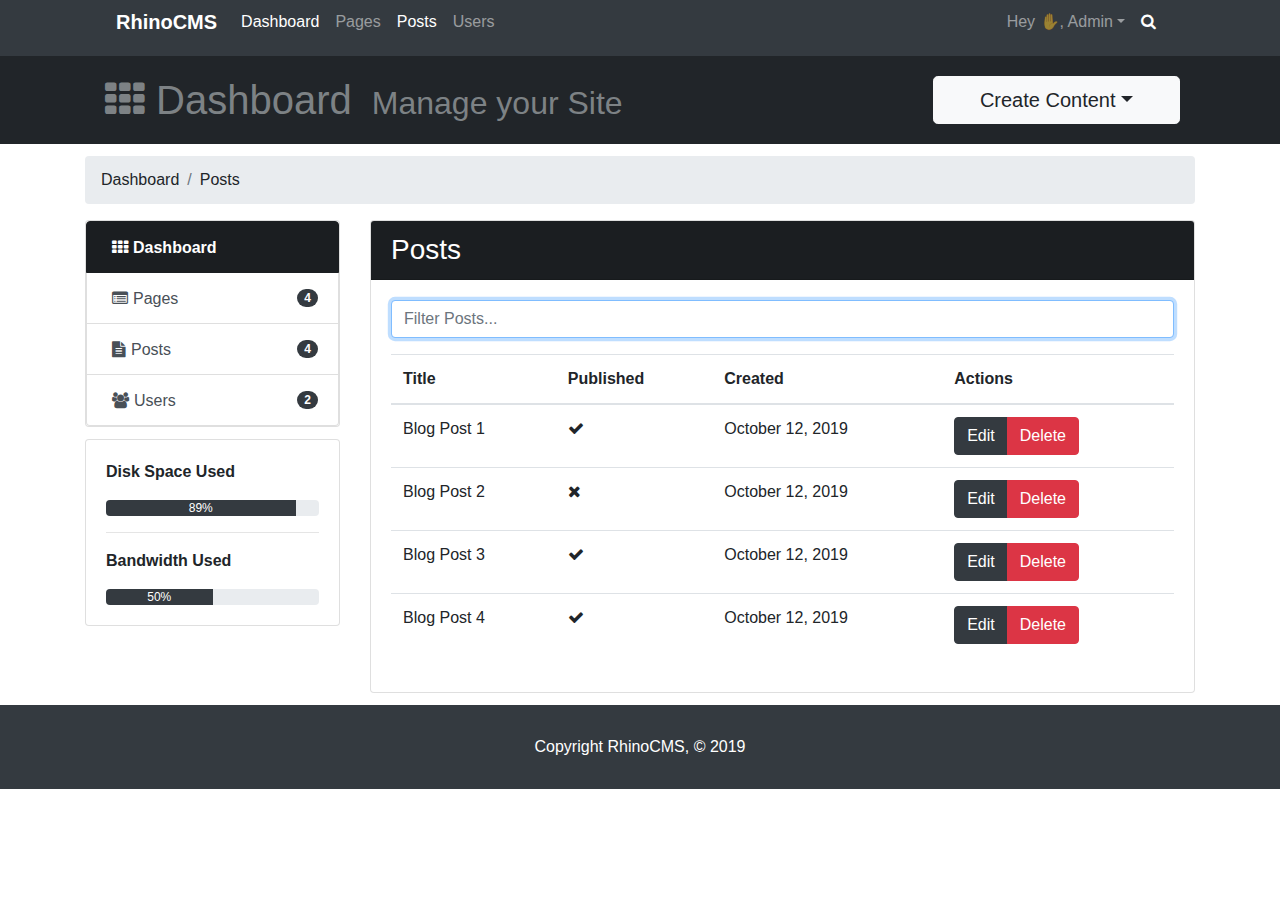
<file: posts.html>
<!DOCTYPE html>
<html>

<head>
    <meta charset="utf-8">
    <meta name="viewport" content="width=device-width, initial-scale=1.0">
    <title>index.html</title>
    <link rel="stylesheet" href="https://cdnjs.cloudflare.com/ajax/libs/twitter-bootstrap/4.0.0/css/bootstrap.min.css">
    <link rel="stylesheet" href="https://cdnjs.cloudflare.com/ajax/libs/font-awesome/4.7.0/css/font-awesome.min.css">
    <link rel="stylesheet" href="https://cdnjs.cloudflare.com/ajax/libs/animate.css/3.5.2/animate.min.css">
    <link rel="stylesheet" href="assets/css/styles.min.css">
<script src="http://cdn.ckeditor.com/4.6.1/standard/ckeditor.js"></script>
</head>

<body>
    <div class="modal fade" role="dialog" tabindex="-1" id="addPage">
        <div class="modal-dialog modal-lg modal-dialog-centered" role="document">
            <div class="modal-content">
                <div class="modal-header">
                    <h4 class="modal-title">Add Page</h4><button type="button" class="close" data-dismiss="modal" aria-label="Close"><span aria-hidden="true">×</span></button></div>
                <div class="modal-body">
                    <div class="row">
                        <div class="col">
                            <form><label><strong>Page Title</strong></label><input class="form-control form-control-sm" type="text" name="Page Title" placeholder="Page Title"></form>
                        </div>
                    </div>
                    <div class="row">
                        <div class="col">
                            <form><label><strong>Page Body</strong></label><textarea class="form-control" name="editor1" placeholder="Lorem ipsum dolor sit amet, consectetur adipisicing elit, sed do eiusmod tempor incididunt ut labore et dolore magna...." autofocus=""
                                    id="editor1"></textarea></form>
                        </div>
                    </div>
                    <div class="form-check"><input class="form-check-input" type="checkbox" checked="" id="formCheck-1"><label class="form-check-label" for="formCheck-1">Published<br></label></div>
                    <div class="row">
                        <div class="col">
                            <form><label><strong>Meta Tags</strong><br></label><input class="form-control form-control-sm" type="text" name="Meta Tags" placeholder="Add Some  Tags..."></form>
                        </div>
                    </div>
                    <div class="row">
                        <div class="col">
                            <form><label><strong>Meta Description</strong><br></label><input class="form-control form-control-sm" type="text" name="Meta Description" placeholder="Add Meta Description..."></form>
                        </div>
                    </div>
                </div>
                <div class="modal-footer"><button class="btn btn-outline-danger" type="button" data-dismiss="modal">Close</button><button class="btn btn-primary" type="button">Save Changes</button></div>
            </div>
        </div>
    </div>
    <header style="color:#343a40;background-color:#343a40;">
        <div class="container">
            <div class="row" style="margin:0px;padding:0px;">
                <div class="col-12 col-md-6 col-xl-12" style="padding:0px;margin:0px;color:rgb(52,58,64);">
                    <nav class="navbar navbar-dark navbar-expand-md sticky-top bg-dark" style="font-size:16px6px;height:44px;background-color:rgba(52,58,64,0);margin-bottom:12px;">
                        <div class="container-fluid"><a class="navbar-brand" href="index.html"><strong>RhinoCMS</strong></a><button class="navbar-toggler" data-toggle="collapse" data-target="#navcol-1"><span class="sr-only">Toggle navigation</span><span class="navbar-toggler-icon"></span></button>
                            <div
                                class="collapse navbar-collapse" id="navcol-1">
                                <ul class="nav navbar-nav">
                                    <li class="nav-item" role="presentation"><a class="nav-link active" href="index.html">Dashboard</a></li>
                                    <li class="nav-item" role="presentation"><a class="nav-link" href="pages.html">Pages</a></li>
                                    <li class="nav-item" role="presentation"><a class="nav-link active" href="posts.html">Posts</a></li>
                                    <li class="nav-item" role="presentation"><a class="nav-link" href="users.html">Users</a></li>
                                </ul>
                                <ul class="nav navbar-nav ml-auto">
                                    <li class="dropdown"><a class="dropdown-toggle nav-link dropdown-toggle" data-toggle="dropdown" aria-expanded="false" href="#">Hey ✋, Admin</a>
                                        <div class="dropdown-menu" role="menu" style="background-color:rgb(52,58,64);"><a class="dropdown-item text-white bg-dark" role="presentation" href="profile.html">Edit My Profile</a><a class="dropdown-item text-white bg-dark" role="presentation" href="login.html">Logout</a></div>
                                    </li>
                                    <li class="nav-item" role="presentation"><a class="nav-link active" href="#" style="height:35;"><i class="fa fa-search"></i></a></li>
                                </ul>
                        </div>
                </div>
                </nav>
            </div>
        </div>
        </div>
    </header>
    <header style="background-color:#212529;color:#7d8285;margin-bottom:12px;">
        <div class="container">
            <div class="row" style="margin:0px;padding:0px;">
                <div class="col-10 col-md-6 col-xl-9" style="padding:0px;margin:0px;">
                    <h1 style="margin:20px;"><i class="fa fa-th"></i>&nbsp;Dashboard&nbsp;<small>&nbsp;Manage your Site</small></h1>
                </div>
                <div class="col-2 col-md-6 col-xl-3" style="padding:15pxpx 15px;">
                    <div class="dropdown"><button class="btn btn-light btn-block btn-lg dropdown-toggle" data-toggle="dropdown" aria-expanded="false" type="button" style="margin:20px 0px;">Create Content</button>
                        <div class="dropdown-menu" role="menu" style="width:249px;color:rgb(52,58,64);background-color:rgb(52,58,64);"><a class="dropdown-item text-light bg-dark" role="presentation" data-toggle="modal" data-target="#addPage">Add Page</a><a class="dropdown-item text-light bg-dark" role="presentation" href="#">Add Post</a><a class="dropdown-item text-light bg-dark"
                                role="presentation" href="#">Add User</a></div>
                    </div>
                </div>
            </div>
        </div>
    </header>
    <section style="margin-bottom:12px;">
        <div class="container">
            <ol class="breadcrumb">
                <li class="breadcrumb-item"><a><span>Dashboard</span></a></li>
                <li class="breadcrumb-item"><a><span>Posts</span></a></li>
            </ol>
        </div>
    </section>
    <section style="margin-bottom:12px;">
        <div class="container">
            <div class="row">
                <div class="col-3">
                    <div class="card" style="margin-bottom:12px;">
                        <div class="list-group"><button class="list-group-item list-group-item-action list-group-item-dark active"><span><i class="fa fa-th" style="margin:5px;"></i><strong>Dashboard</strong></span></button><button class="list-group-item list-group-item-action"><span><i class="fa fa-list-alt" style="margin:5px;"></i>Pages&nbsp;</span><span style="float:right;"><span class="badge badge-pill badge-dark">4</span></span></button>
                            <button
                                class="list-group-item list-group-item-action"><span><i class="fa fa-file-text" style="margin:5px;"></i>Posts</span><span style="float:right;"><span class="badge badge-pill badge-dark">4</span></span>
                                </button><button class="list-group-item list-group-item-action"><span><i class="fa fa-users" style="margin:5px;"></i>Users</span><span style="float:right;"><span class="badge badge-pill badge-dark">2</span></span></button></div>
                    </div>
                    <div class="card" style="margin-bottom:12px;">
                        <div class="card-body">
                            <p class="card-text"><strong>Disk Space Used</strong><br></p>
                            <div class="progress">
                                <div class="progress-bar bg-dark" aria-valuenow="89" aria-valuemin="0" aria-valuemax="100" style="width: 89%;">89%</div>
                            </div>
                            <hr>
                            <p class="card-text"><strong>Bandwidth Used</strong><br></p>
                            <div class="progress">
                                <div class="progress-bar bg-dark" aria-valuenow="50" aria-valuemin="0" aria-valuemax="100" style="width: 50%;">50%</div>
                            </div>
                        </div>
                    </div>
                </div>
                <div class="col">
                    <div class="card">
                        <div class="card-header" style="background-color:#1b1e21;color:rgb(255,255,255);">
                            <h3 class="mb-0">Posts</h3>
                        </div>
                        <div class="card-body">
                            <div class="row">
                                <div class="col">
                                    <form>
                                        <div class="form-row">
                                            <div class="col-12">
                                                <div class="form-group"><input class="form-control" type="search" placeholder="Filter Posts..." autofocus=""></div>
                                            </div>
                                        </div>
                                    </form>
                                </div>
                            </div>
                            <div class="table-responsive">
                                <table class="table">
                                    <thead>
                                        <tr>
                                            <th>Title</th>
                                            <th>Published</th>
                                            <th>Created</th>
                                            <th>Actions</th>
                                        </tr>
                                    </thead>
                                    <tbody>
                                        <tr>
                                            <td>Blog Post 1<br></td>
                                            <td><i class="fa fa-check"></i></td>
                                            <td>October 12, 2019<br></td>
                                            <td>
                                                <div class="btn-group" role="group"><a class="btn btn-dark" role="button" href="edit.html">Edit</a><button class="btn btn-danger" type="button">Delete</button></div><br></td>
                                        </tr>
                                        <tr>
                                            <td>Blog Post 2<br></td>
                                            <td><i class="fa fa-remove"></i></td>
                                            <td>October 12, 2019<br></td>
                                            <td>
                                                <div class="btn-group" role="group"><a class="btn btn-dark" role="button" href="edit.html">Edit</a><button class="btn btn-danger" type="button">Delete</button></div><br></td>
                                        </tr>
                                        <tr>
                                            <td>Blog Post 3<br></td>
                                            <td><i class="fa fa-check"></i></td>
                                            <td>October 12, 2019<br></td>
                                            <td>
                                                <div class="btn-group" role="group"><a class="btn btn-dark" role="button" href="edit.html">Edit</a><button class="btn btn-danger" type="button">Delete</button></div><br></td>
                                        </tr>
                                        <tr>
                                            <td>Blog Post 4<br></td>
                                            <td><i class="fa fa-check"></i></td>
                                            <td>October 12, 2019<br></td>
                                            <td>
                                                <div class="btn-group" role="group"><a class="btn btn-dark" role="button" href="edit.html">Edit</a><button class="btn btn-danger" type="button">Delete</button></div><br></td>
                                        </tr>
                                    </tbody>
                                </table>
                            </div>
                        </div>
                    </div>
                </div>
            </div>
        </div>
    </section>
    <footer id="footer" style="background-color:#343a40;padding:20px;">
        <div class="container">
            <p class="text-center text-white" style="margin:10px;">Copyright RhinoCMS, © 2019<br></p>
        </div>
    </footer>

<!--- Replacing Editors With CKEDITOR-->

<script>
    // Replace the <textarea id="editor1"> with a CKEditor
    // instance, using default configuration.
    CKEDITOR.replace( 'editor1' );
    CKEDITOR.replace( 'editor2' );

</script>

    <script src="https://cdnjs.cloudflare.com/ajax/libs/jquery/3.2.1/jquery.min.js"></script>
    <script src="https://cdnjs.cloudflare.com/ajax/libs/twitter-bootstrap/4.0.0/js/bootstrap.bundle.min.js"></script>
    <script src="assets/js/script.min.js"></script>
</body>

</html>
</file>
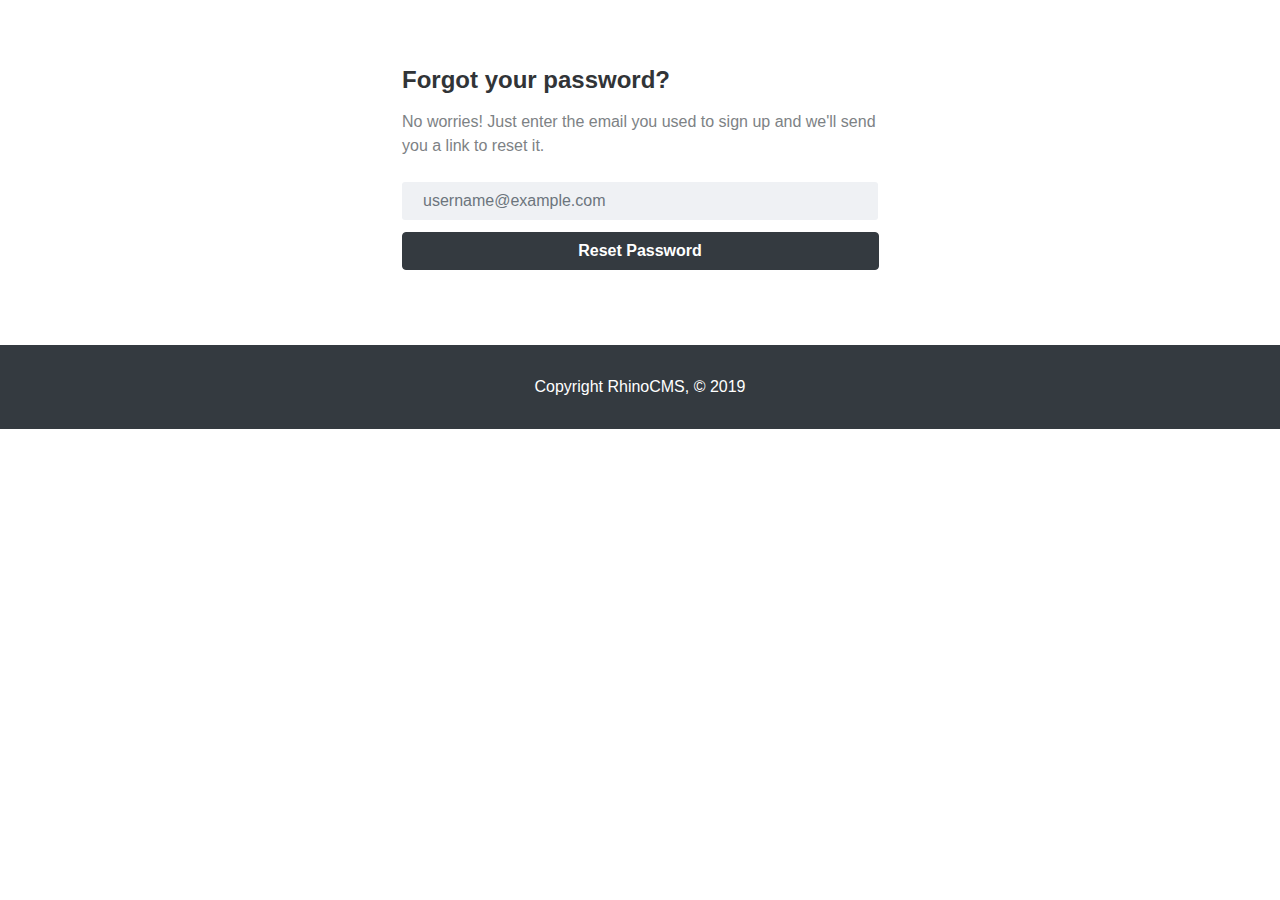
<file: reset.html>
<!DOCTYPE html>
<html>

<head>
    <meta charset="utf-8">
    <meta name="viewport" content="width=device-width, initial-scale=1.0">
    <title>index.html</title>
    <link rel="stylesheet" href="https://cdnjs.cloudflare.com/ajax/libs/twitter-bootstrap/4.0.0/css/bootstrap.min.css">
    <link rel="stylesheet" href="https://cdnjs.cloudflare.com/ajax/libs/font-awesome/4.7.0/css/font-awesome.min.css">
    <link rel="stylesheet" href="https://cdnjs.cloudflare.com/ajax/libs/animate.css/3.5.2/animate.min.css">
    <link rel="stylesheet" href="assets/css/styles.min.css">
<script src="http://cdn.ckeditor.com/4.6.1/standard/ckeditor.js"></script>
</head>

<body>
    <div class="newsletter-subscribe">
        <div class="container">
            <div class="intro">
                <h2 class="text-left" style="margin:12px;">Forgot your password?</h2>
                <p class="text-left" style="margin:12px;">No worries! Just enter the email you used to sign up and we'll send you a link to reset it.<br></p>
                <form class="form-inline" method="post"><input class="form-control" type="email" name="email" required="" placeholder="username@example.com" autofocus="" style="margin:12px;height:38px;width:477px;"><a class="btn btn-dark btn-block" role="button" href="login.html" data-bs-hover-animate="pulse"
                        style="margin:12;width:477px;"><strong>Reset Password</strong></a></form>
            </div>
        </div>
    </div>
    <footer id="footer" style="background-color:#343a40;padding:20px;">
        <div class="container">
            <p class="text-center text-white" style="margin:10px;">Copyright RhinoCMS, © 2019<br></p>
        </div>
    </footer>
    <script src="https://cdnjs.cloudflare.com/ajax/libs/jquery/3.2.1/jquery.min.js"></script>
    <script src="https://cdnjs.cloudflare.com/ajax/libs/twitter-bootstrap/4.0.0/js/bootstrap.bundle.min.js"></script>
    <script src="assets/js/script.min.js"></script>
</body>

</html>
</file>
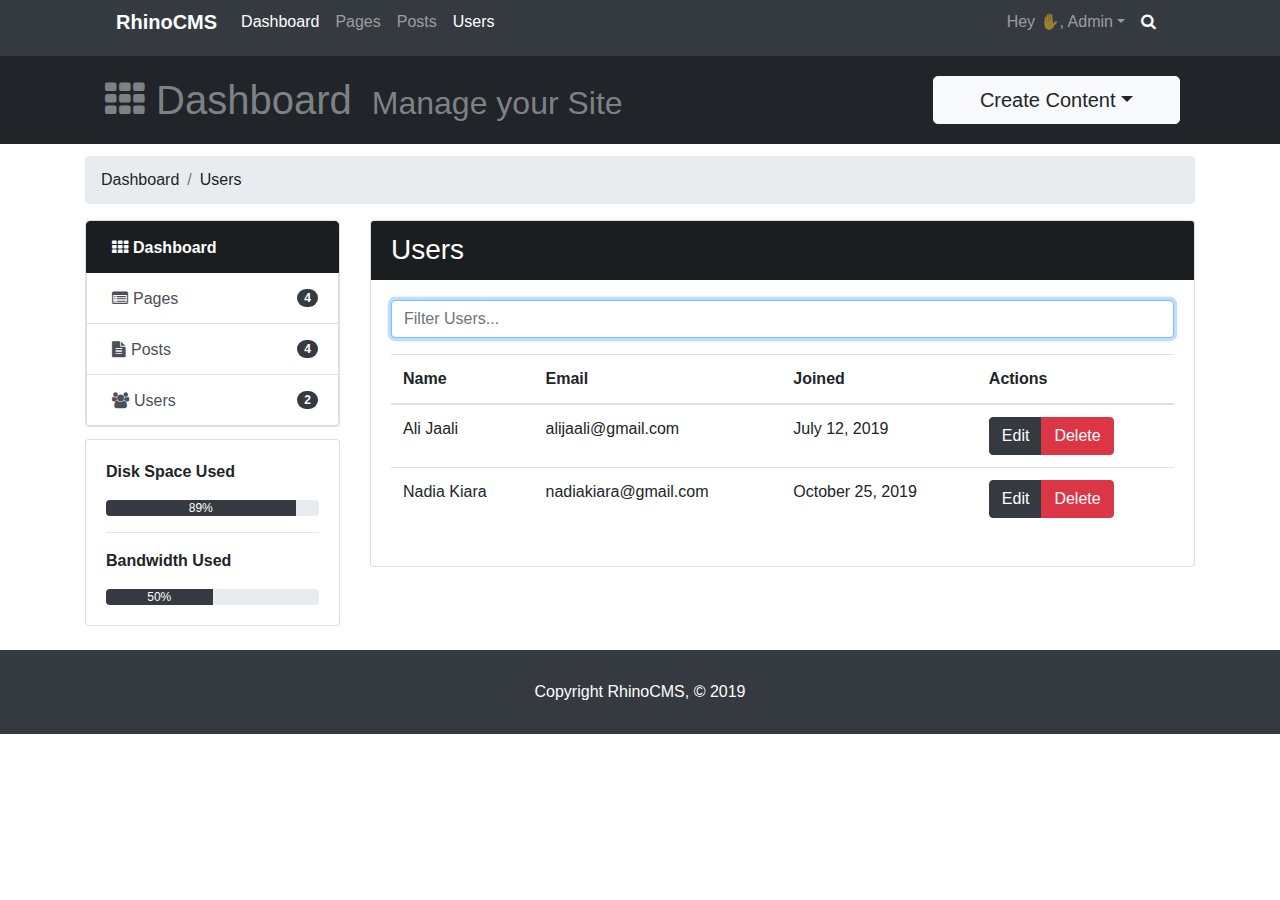
<file: users.html>
<!DOCTYPE html>
<html>

<head>
    <meta charset="utf-8">
    <meta name="viewport" content="width=device-width, initial-scale=1.0">
    <title>index.html</title>
    <link rel="stylesheet" href="https://cdnjs.cloudflare.com/ajax/libs/twitter-bootstrap/4.0.0/css/bootstrap.min.css">
    <link rel="stylesheet" href="https://cdnjs.cloudflare.com/ajax/libs/font-awesome/4.7.0/css/font-awesome.min.css">
    <link rel="stylesheet" href="https://cdnjs.cloudflare.com/ajax/libs/animate.css/3.5.2/animate.min.css">
    <link rel="stylesheet" href="assets/css/styles.min.css">
<script src="http://cdn.ckeditor.com/4.6.1/standard/ckeditor.js"></script>
</head>

<body>
    <div class="modal fade" role="dialog" tabindex="-1" id="addPage">
        <div class="modal-dialog modal-lg modal-dialog-centered" role="document">
            <div class="modal-content">
                <div class="modal-header">
                    <h4 class="modal-title">Add Page</h4><button type="button" class="close" data-dismiss="modal" aria-label="Close"><span aria-hidden="true">×</span></button></div>
                <div class="modal-body">
                    <div class="row">
                        <div class="col">
                            <form><label><strong>Page Title</strong></label><input class="form-control form-control-sm" type="text" name="Page Title" placeholder="Page Title"></form>
                        </div>
                    </div>
                    <div class="row">
                        <div class="col">
                            <form><label><strong>Page Body</strong></label><textarea class="form-control" name="editor1" placeholder="Lorem ipsum dolor sit amet, consectetur adipisicing elit, sed do eiusmod tempor incididunt ut labore et dolore magna...." autofocus=""
                                    id="editor1"></textarea></form>
                        </div>
                    </div>
                    <div class="form-check"><input class="form-check-input" type="checkbox" checked="" id="formCheck-1"><label class="form-check-label" for="formCheck-1">Published<br></label></div>
                    <div class="row">
                        <div class="col">
                            <form><label><strong>Meta Tags</strong><br></label><input class="form-control form-control-sm" type="text" name="Meta Tags" placeholder="Add Some  Tags..."></form>
                        </div>
                    </div>
                    <div class="row">
                        <div class="col">
                            <form><label><strong>Meta Description</strong><br></label><input class="form-control form-control-sm" type="text" name="Meta Description" placeholder="Add Meta Description..."></form>
                        </div>
                    </div>
                </div>
                <div class="modal-footer"><button class="btn btn-outline-danger" type="button" data-dismiss="modal">Close</button><button class="btn btn-primary" type="button">Save Changes</button></div>
            </div>
        </div>
    </div>
    <header style="color:#343a40;background-color:#343a40;">
        <div class="container">
            <div class="row" style="margin:0px;padding:0px;">
                <div class="col-12 col-md-6 col-xl-12" style="padding:0px;margin:0px;color:rgb(52,58,64);">
                    <nav class="navbar navbar-dark navbar-expand-md sticky-top bg-dark" style="font-size:16px6px;height:44px;background-color:rgba(52,58,64,0);margin-bottom:12px;">
                        <div class="container-fluid"><a class="navbar-brand" href="index.html"><strong>RhinoCMS</strong></a><button class="navbar-toggler" data-toggle="collapse" data-target="#navcol-1"><span class="sr-only">Toggle navigation</span><span class="navbar-toggler-icon"></span></button>
                            <div
                                class="collapse navbar-collapse" id="navcol-1">
                                <ul class="nav navbar-nav">
                                    <li class="nav-item" role="presentation"><a class="nav-link active" href="index.html">Dashboard</a></li>
                                    <li class="nav-item" role="presentation"><a class="nav-link" href="pages.html">Pages</a></li>
                                    <li class="nav-item" role="presentation"><a class="nav-link" href="posts.html">Posts</a></li>
                                    <li class="nav-item" role="presentation"><a class="nav-link active" href="users.html">Users</a></li>
                                </ul>
                                <ul class="nav navbar-nav ml-auto">
                                    <li class="dropdown"><a class="dropdown-toggle nav-link dropdown-toggle" data-toggle="dropdown" aria-expanded="false" href="#">Hey ✋, Admin</a>
                                        <div class="dropdown-menu" role="menu" style="background-color:rgb(52,58,64);"><a class="dropdown-item text-white bg-dark" role="presentation" href="profile.html">Edit My Profile</a><a class="dropdown-item text-white bg-dark" role="presentation" href="login.html">Logout</a></div>
                                    </li>
                                    <li class="nav-item" role="presentation"><a class="nav-link active" href="#" style="height:35;"><i class="fa fa-search"></i></a></li>
                                </ul>
                        </div>
                </div>
                </nav>
            </div>
        </div>
        </div>
    </header>
    <header style="background-color:#212529;color:#7d8285;margin-bottom:12px;">
        <div class="container">
            <div class="row" style="margin:0px;padding:0px;">
                <div class="col-10 col-md-6 col-xl-9" style="padding:0px;margin:0px;">
                    <h1 style="margin:20px;"><i class="fa fa-th"></i>&nbsp;Dashboard&nbsp;<small>&nbsp;Manage your Site</small></h1>
                </div>
                <div class="col-2 col-md-6 col-xl-3" style="padding:15pxpx 15px;">
                    <div class="dropdown"><button class="btn btn-light btn-block btn-lg dropdown-toggle" data-toggle="dropdown" aria-expanded="false" type="button" style="margin:20px 0px;">Create Content</button>
                        <div class="dropdown-menu" role="menu" style="width:249px;color:rgb(52,58,64);background-color:rgb(52,58,64);"><a class="dropdown-item text-light bg-dark" role="presentation" data-toggle="modal" data-target="#addPage">Add Page</a><a class="dropdown-item text-light bg-dark" role="presentation" href="#">Add Post</a><a class="dropdown-item text-light bg-dark"
                                role="presentation" href="#">Add User</a></div>
                    </div>
                </div>
            </div>
        </div>
    </header>
    <section style="margin-bottom:12px;">
        <div class="container">
            <ol class="breadcrumb">
                <li class="breadcrumb-item"><a><span>Dashboard</span></a></li>
                <li class="breadcrumb-item"><a><span>Users</span></a></li>
            </ol>
        </div>
    </section>
    <section style="margin-bottom:12px;">
        <div class="container">
            <div class="row">
                <div class="col-3">
                    <div class="card" style="margin-bottom:12px;">
                        <div class="list-group"><button class="list-group-item list-group-item-action list-group-item-dark active"><span><i class="fa fa-th" style="margin:5px;"></i><strong>Dashboard</strong></span></button><button class="list-group-item list-group-item-action"><span><i class="fa fa-list-alt" style="margin:5px;"></i>Pages&nbsp;</span><span style="float:right;"><span class="badge badge-pill badge-dark">4</span></span></button>
                            <button
                                class="list-group-item list-group-item-action"><span><i class="fa fa-file-text" style="margin:5px;"></i>Posts</span><span style="float:right;"><span class="badge badge-pill badge-dark">4</span></span>
                                </button><button class="list-group-item list-group-item-action"><span><i class="fa fa-users" style="margin:5px;"></i>Users</span><span style="float:right;"><span class="badge badge-pill badge-dark">2</span></span></button></div>
                    </div>
                    <div class="card" style="margin-bottom:12px;">
                        <div class="card-body">
                            <p class="card-text"><strong>Disk Space Used</strong><br></p>
                            <div class="progress">
                                <div class="progress-bar bg-dark" aria-valuenow="89" aria-valuemin="0" aria-valuemax="100" style="width: 89%;">89%</div>
                            </div>
                            <hr>
                            <p class="card-text"><strong>Bandwidth Used</strong><br></p>
                            <div class="progress">
                                <div class="progress-bar bg-dark" aria-valuenow="50" aria-valuemin="0" aria-valuemax="100" style="width: 50%;">50%</div>
                            </div>
                        </div>
                    </div>
                </div>
                <div class="col">
                    <div class="card">
                        <div class="card-header" style="background-color:#1b1e21;color:rgb(255,255,255);">
                            <h3 class="mb-0">Users</h3>
                        </div>
                        <div class="card-body">
                            <div class="row">
                                <div class="col">
                                    <form>
                                        <div class="form-row">
                                            <div class="col-12">
                                                <div class="form-group"><input class="form-control" type="search" placeholder="Filter Users..." autofocus=""></div>
                                            </div>
                                        </div>
                                    </form>
                                </div>
                            </div>
                            <div class="table-responsive">
                                <table class="table">
                                    <thead>
                                        <tr>
                                            <th>Name</th>
                                            <th>Email</th>
                                            <th>Joined</th>
                                            <th>Actions</th>
                                        </tr>
                                    </thead>
                                    <tbody>
                                        <tr>
                                            <td>Ali Jaali</td>
                                            <td>alijaali@gmail.com</td>
                                            <td>July 12, 2019<br></td>
                                            <td>
                                                <div class="btn-group" role="group"><a class="btn btn-dark" role="button" href="edit.html">Edit</a><button class="btn btn-danger" type="button">Delete</button></div><br></td>
                                        </tr>
                                        <tr>
                                            <td>Nadia Kiara</td>
                                            <td>nadiakiara@gmail.com</td>
                                            <td>October 25, 2019</td>
                                            <td>
                                                <div class="btn-group" role="group"><a class="btn btn-dark" role="button" href="edit.html">Edit</a><button class="btn btn-danger" type="button">Delete</button></div>
                                            </td>
                                        </tr>
                                    </tbody>
                                </table>
                            </div>
                        </div>
                    </div>
                </div>
            </div>
        </div>
    </section>
    <footer id="footer" style="background-color:#343a40;padding:20px;">
        <div class="container">
            <p class="text-center text-white" style="margin:10px;">Copyright RhinoCMS, © 2019<br></p>
        </div>
    </footer>
    <script src="https://cdnjs.cloudflare.com/ajax/libs/jquery/3.2.1/jquery.min.js"></script>
    <script src="https://cdnjs.cloudflare.com/ajax/libs/twitter-bootstrap/4.0.0/js/bootstrap.bundle.min.js"></script>
    <script src="assets/js/script.min.js"></script>
</body>

</html>
</file>
<file: assets/css/styles.min.css>
.login-clean form .btn-primary:active,.register-photo form .btn-primary:active{transform:translateY(1px)}.login-clean{background:#f1f7fc;padding:80px 0}.login-clean form{max-width:320px;width:90%;margin:0 auto;background-color:#fff;padding:40px;border-radius:4px;color:#505e6c;box-shadow:1px 1px 5px rgba(0,0,0,.1)}.login-clean .illustration{text-align:center;padding:0 0 20px;font-size:100px;color:#f4476b}.login-clean form .form-control{background:#f7f9fc;border:none;border-bottom:1px solid #dfe7f1;border-radius:0;box-shadow:none;outline:0;color:inherit;text-indent:8px;height:42px}.login-clean form .btn-primary{background:#f4476b;border:none;border-radius:4px;padding:11px;box-shadow:none;margin-top:26px;text-shadow:none;outline:0!important}.login-clean form .btn-primary:active,.login-clean form .btn-primary:hover{background:#eb3b60}.login-clean form .forgot{display:block;text-align:center;font-size:12px;color:#6f7a85;opacity:.9;text-decoration:none}.login-clean form .forgot:active,.login-clean form .forgot:hover{opacity:1;text-decoration:none}.newsletter-subscribe{color:#313437;background-color:#fff;padding:50px 0}.newsletter-subscribe p{color:#7d8285;line-height:1.5}.newsletter-subscribe h2{font-size:24px;font-weight:700;margin-bottom:25px;line-height:1.5;padding-top:0;margin-top:0;color:inherit}.newsletter-subscribe .intro{font-size:16px;max-width:500px;margin:0 auto 25px}.newsletter-subscribe .intro p{margin-bottom:35px}.newsletter-subscribe form{justify-content:center}.newsletter-subscribe form .form-control{background:#eff1f4;border:none;border-radius:3px;box-shadow:none;outline:0;color:inherit;text-indent:9px;height:45px;margin-right:10px;min-width:250px}.newsletter-subscribe form .btn-primary{background-color:#055ada!important;color:#fff;outline:0!important}.btn:not(:disabled):not(.disabled){cursor:pointer}.register-photo{background:#f1f7fc;padding:80px 0}.register-photo .image-holder{display:table-cell;width:auto;background:url(meeting.jpg);background-size:cover}.register-photo .form-container{display:table;max-width:900px;width:90%;margin:0 auto;box-shadow:1px 1px 5px rgba(0,0,0,.1)}.register-photo form{display:table-cell;width:400px;background-color:#fff;padding:40px 60px;color:#505e6c}@media (max-width:991px){.register-photo form{padding:40px}}.register-photo form h2{font-size:24px;line-height:1.5;margin-bottom:30px}.register-photo form .form-control{background:#f7f9fc;border:none;border-bottom:1px solid #dfe7f1;border-radius:0;box-shadow:none;outline:0;color:inherit;text-indent:6px;height:40px}.register-photo form .form-check{font-size:13px;line-height:20px}.register-photo form .btn-primary{background:#f4476b;border:none;border-radius:4px;padding:11px;box-shadow:none;margin-top:35px;text-shadow:none;outline:0!important}.register-photo form .btn-primary:active,.register-photo form .btn-primary:hover{background:#eb3b60}.register-photo form .already{display:block;text-align:center;font-size:12px;color:#6f7a85;opacity:.9;text-decoration:none}
</file>
